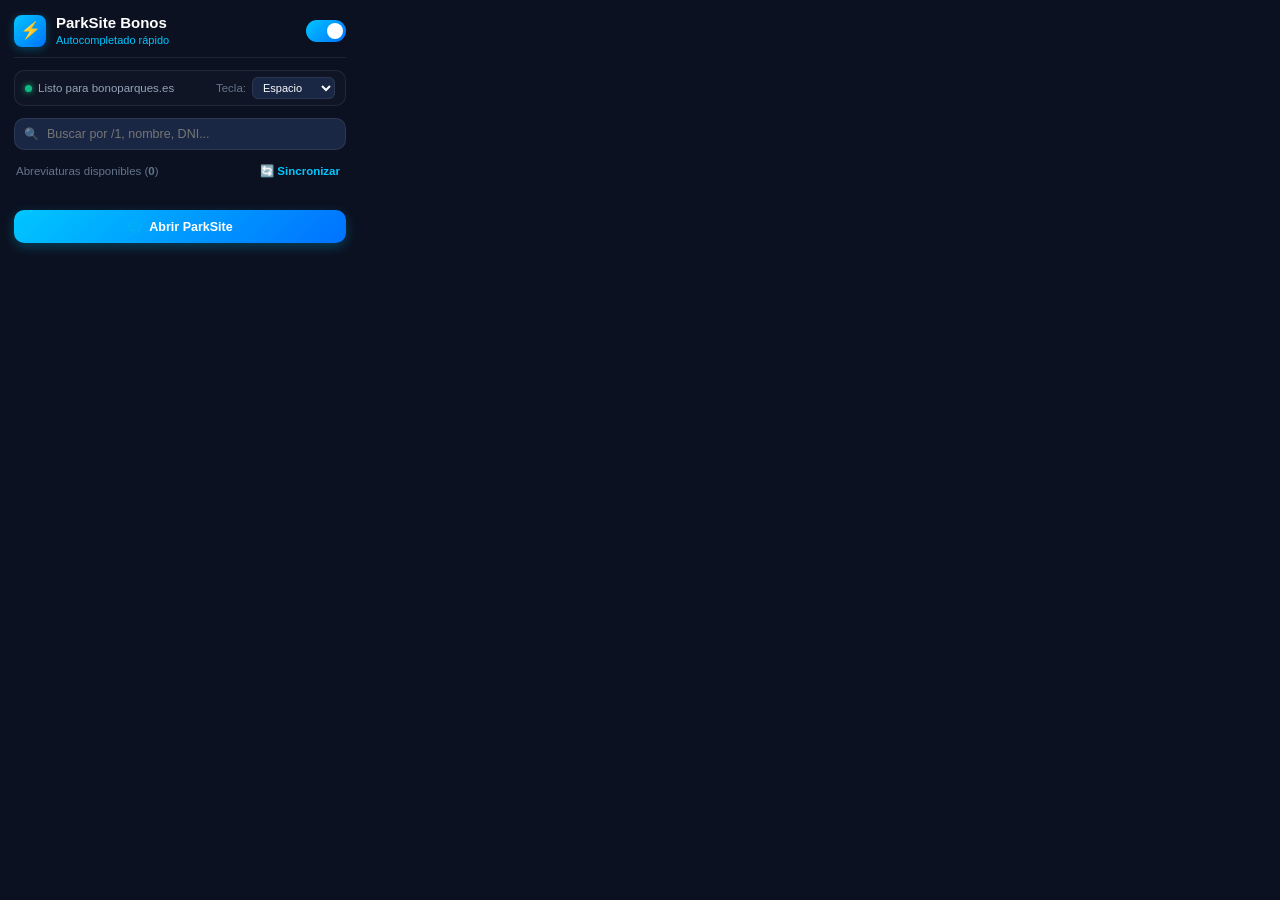
<file: chrome-extension/popup.html>
<!DOCTYPE html>
<html lang="es">
<head>
  <meta charset="UTF-8">
  <meta name="viewport" content="width=device-width, initial-scale=1.0">
  <title>ParkSite — Bonos Rápidos</title>
  <link rel="stylesheet" href="popup.css">
</head>
<body>
  <div class="popup-container">
    <!-- Header -->
    <header class="popup-header">
      <div class="header-brand">
        <div class="brand-icon">⚡</div>
        <div>
          <h1 class="brand-title">ParkSite Bonos</h1>
          <span class="brand-sub">Autocompletado rápido</span>
        </div>
      </div>
      <div class="header-toggle">
        <label class="switch" title="Activar o pausar el autocompletado">
          <input type="checkbox" id="toggle-enabled" checked>
          <span class="slider round"></span>
        </label>
      </div>
    </header>

    <!-- Barra de estado y configuración rápida -->
    <div class="status-bar">
      <div class="status-indicator" id="ext-status-pill">
        <span class="status-dot online"></span>
        <span id="ext-status-text">Listo para bonoparques.es</span>
      </div>
      <div class="trigger-select-wrap">
        <label for="trigger-key-select">Tecla:</label>
        <select id="trigger-key-select" class="compact-select">
          <option value="space" selected>Espacio</option>
          <option value="tab">Tabulador</option>
          <option value="enter">Enter</option>
          <option value="auto">Al escribir</option>
        </select>
      </div>
    </div>

    <!-- Buscador -->
    <div class="search-wrap">
      <input type="text" id="search-input" placeholder="Buscar por /1, nombre, DNI..." autocomplete="off">
      <span class="search-icon">🔍</span>
    </div>

    <!-- Contador y subtítulo -->
    <div class="list-meta">
      <span>Abreviaturas disponibles (<strong id="template-count">0</strong>)</span>
      <button id="btn-sync" class="btn-text" title="Recargar plantillas guardadas">🔄 Sincronizar</button>
    </div>

    <!-- Lista de plantillas -->
    <div class="templates-list" id="templates-list">
      <!-- Se genera dinámicamente con popup.js -->
    </div>

    <!-- Footer -->
    <footer class="popup-footer">
      <button id="btn-open-parksite" class="btn-primary">
        <span>🌐</span> Abrir ParkSite
      </button>
    </footer>
  </div>

  <script src="popup.js"></script>
</body>
</html>
</file>
<file: chrome-extension/popup.css>
/* ============================================================================
   ParkSite Bonos Rápidos — Popup Stylesheet
   Estilo Cyber Dark moderno y coherente con ParkSite
============================================================================ */

:root {
  --bg-main: #0b1120;
  --bg-card: #131d33;
  --bg-card-hover: #192642;
  --bg-input: #1a2744;
  --border: rgba(255, 255, 255, 0.08);
  --border-accent: rgba(0, 198, 255, 0.35);
  --accent: #00c6ff;
  --accent-gradient: linear-gradient(135deg, #00c6ff 0%, #0072ff 100%);
  --text-main: #f8fafc;
  --text-muted: #94a3b8;
  --text-dim: #64748b;
  --success: #10b981;
  --danger: #ef4444;
  --radius: 10px;
}

* {
  box-sizing: border-box;
  margin: 0;
  padding: 0;
  font-family: -apple-system, BlinkMacSystemFont, "Segoe UI", Roboto, Helvetica, Arial, sans-serif;
}

body {
  width: 360px;
  background-color: var(--bg-main);
  color: var(--text-main);
  font-size: 13px;
  overflow-x: hidden;
}

.popup-container {
  display: flex;
  flex-direction: column;
  padding: 14px;
  gap: 12px;
}

/* Header */
.popup-header {
  display: flex;
  justify-content: space-between;
  align-items: center;
  padding-bottom: 10px;
  border-bottom: 1px solid var(--border);
}

.header-brand {
  display: flex;
  align-items: center;
  gap: 10px;
}

.brand-icon {
  width: 32px;
  height: 32px;
  background: var(--accent-gradient);
  border-radius: 8px;
  display: flex;
  align-items: center;
  justify-content: center;
  font-size: 17px;
  box-shadow: 0 2px 10px rgba(0, 198, 255, 0.3);
}

.brand-title {
  font-size: 15px;
  font-weight: 700;
  color: #ffffff;
  line-height: 1.2;
}

.brand-sub {
  font-size: 11px;
  color: var(--accent);
  font-weight: 500;
}

/* Switch Toggle */
.switch {
  position: relative;
  display: inline-block;
  width: 40px;
  height: 22px;
}

.switch input {
  opacity: 0;
  width: 0;
  height: 0;
}

.slider {
  position: absolute;
  cursor: pointer;
  top: 0; left: 0; right: 0; bottom: 0;
  background-color: #334155;
  transition: .3s;
  border-radius: 34px;
}

.slider:before {
  position: absolute;
  content: "";
  height: 16px;
  width: 16px;
  left: 3px;
  bottom: 3px;
  background-color: white;
  transition: .3s;
  border-radius: 50%;
}

input:checked + .slider {
  background: var(--accent-gradient);
}

input:checked + .slider:before {
  transform: translateX(18px);
}

/* Status Bar */
.status-bar {
  display: flex;
  justify-content: space-between;
  align-items: center;
  font-size: 11.5px;
  background: rgba(255, 255, 255, 0.02);
  padding: 6px 10px;
  border-radius: var(--radius);
  border: 1px solid var(--border);
}

.status-indicator {
  display: flex;
  align-items: center;
  gap: 6px;
  color: var(--text-muted);
}

.status-dot {
  width: 7px;
  height: 7px;
  border-radius: 50%;
  background: var(--success);
  box-shadow: 0 0 6px var(--success);
}

.status-dot.offline {
  background: var(--danger);
  box-shadow: 0 0 6px var(--danger);
}

.trigger-select-wrap {
  display: flex;
  align-items: center;
  gap: 6px;
  color: var(--text-dim);
}

.compact-select {
  background: var(--bg-input);
  color: var(--text-main);
  border: 1px solid var(--border);
  border-radius: 6px;
  padding: 3px 6px;
  font-size: 11px;
  outline: none;
  cursor: pointer;
}

/* Search */
.search-wrap {
  position: relative;
}

.search-wrap input {
  width: 100%;
  background: var(--bg-input);
  border: 1px solid var(--border);
  border-radius: var(--radius);
  padding: 8px 12px 8px 32px;
  color: var(--text-main);
  font-size: 12.5px;
  outline: none;
  transition: border-color 0.2s;
}

.search-wrap input:focus {
  border-color: var(--accent);
}

.search-icon {
  position: absolute;
  left: 10px;
  top: 50%;
  transform: translateY(-50%);
  font-size: 12px;
  opacity: 0.6;
  pointer-events: none;
}

/* Meta */
.list-meta {
  display: flex;
  justify-content: space-between;
  align-items: center;
  font-size: 11.5px;
  color: var(--text-dim);
  padding: 0 2px;
}

.btn-text {
  background: none;
  border: none;
  color: var(--accent);
  cursor: pointer;
  font-size: 11.5px;
  font-weight: 600;
  padding: 2px 4px;
}

.btn-text:hover {
  text-decoration: underline;
}

/* Templates List */
.templates-list {
  display: flex;
  flex-direction: column;
  gap: 8px;
  max-height: 270px;
  overflow-y: auto;
  padding-right: 2px;
}

.templates-list::-webkit-scrollbar {
  width: 4px;
}
.templates-list::-webkit-scrollbar-thumb {
  background: rgba(255, 255, 255, 0.15);
  border-radius: 4px;
}

/* Template Card */
.template-item {
  background: var(--bg-card);
  border: 1px solid var(--border);
  border-radius: var(--radius);
  padding: 10px 12px;
  display: flex;
  flex-direction: column;
  gap: 6px;
  transition: all 0.2s ease;
}

.template-item:hover {
  background: var(--bg-card-hover);
  border-color: var(--border-accent);
}

.template-item-top {
  display: flex;
  justify-content: space-between;
  align-items: center;
}

.template-abrev-badge {
  font-weight: 800;
  font-size: 13px;
  color: var(--accent);
  background: rgba(0, 198, 255, 0.12);
  border: 1px solid rgba(0, 198, 255, 0.3);
  padding: 2px 7px;
  border-radius: 6px;
  letter-spacing: 0.5px;
}

.template-desc {
  font-weight: 600;
  font-size: 12.5px;
  color: var(--text-main);
  white-space: nowrap;
  overflow: hidden;
  text-overflow: ellipsis;
  max-width: 170px;
}

.template-actions {
  display: flex;
  gap: 4px;
}

.btn-icon {
  background: transparent;
  border: none;
  color: var(--text-muted);
  cursor: pointer;
  padding: 3px;
  border-radius: 4px;
  font-size: 12px;
}

.btn-icon:hover {
  background: rgba(255, 255, 255, 0.08);
  color: var(--text-main);
}

.btn-icon.delete:hover {
  color: var(--danger);
  background: rgba(239, 68, 68, 0.15);
}

.template-details-preview {
  font-size: 11.5px;
  color: var(--text-muted);
  display: flex;
  flex-direction: column;
  gap: 2px;
  line-height: 1.35;
}

.template-details-full {
  margin-top: 6px;
  padding-top: 6px;
  border-top: 1px dashed var(--border);
  font-size: 11px;
  color: var(--text-dim);
  display: flex;
  flex-direction: column;
  gap: 3px;
}

/* Empty State */
.empty-state {
  text-align: center;
  padding: 24px 12px;
  color: var(--text-dim);
  font-size: 12px;
  background: rgba(255, 255, 255, 0.01);
  border: 1px dashed var(--border);
  border-radius: var(--radius);
}

.empty-state-icon {
  font-size: 24px;
  margin-bottom: 6px;
}

/* Footer */
.popup-footer {
  padding-top: 6px;
}

.btn-primary {
  width: 100%;
  background: var(--accent-gradient);
  color: #ffffff;
  border: none;
  border-radius: var(--radius);
  padding: 9px;
  font-size: 12.5px;
  font-weight: 600;
  display: flex;
  align-items: center;
  justify-content: center;
  gap: 6px;
  cursor: pointer;
  transition: opacity 0.2s;
  box-shadow: 0 4px 12px rgba(0, 198, 255, 0.25);
}

.btn-primary:hover {
  opacity: 0.92;
}
</file>
